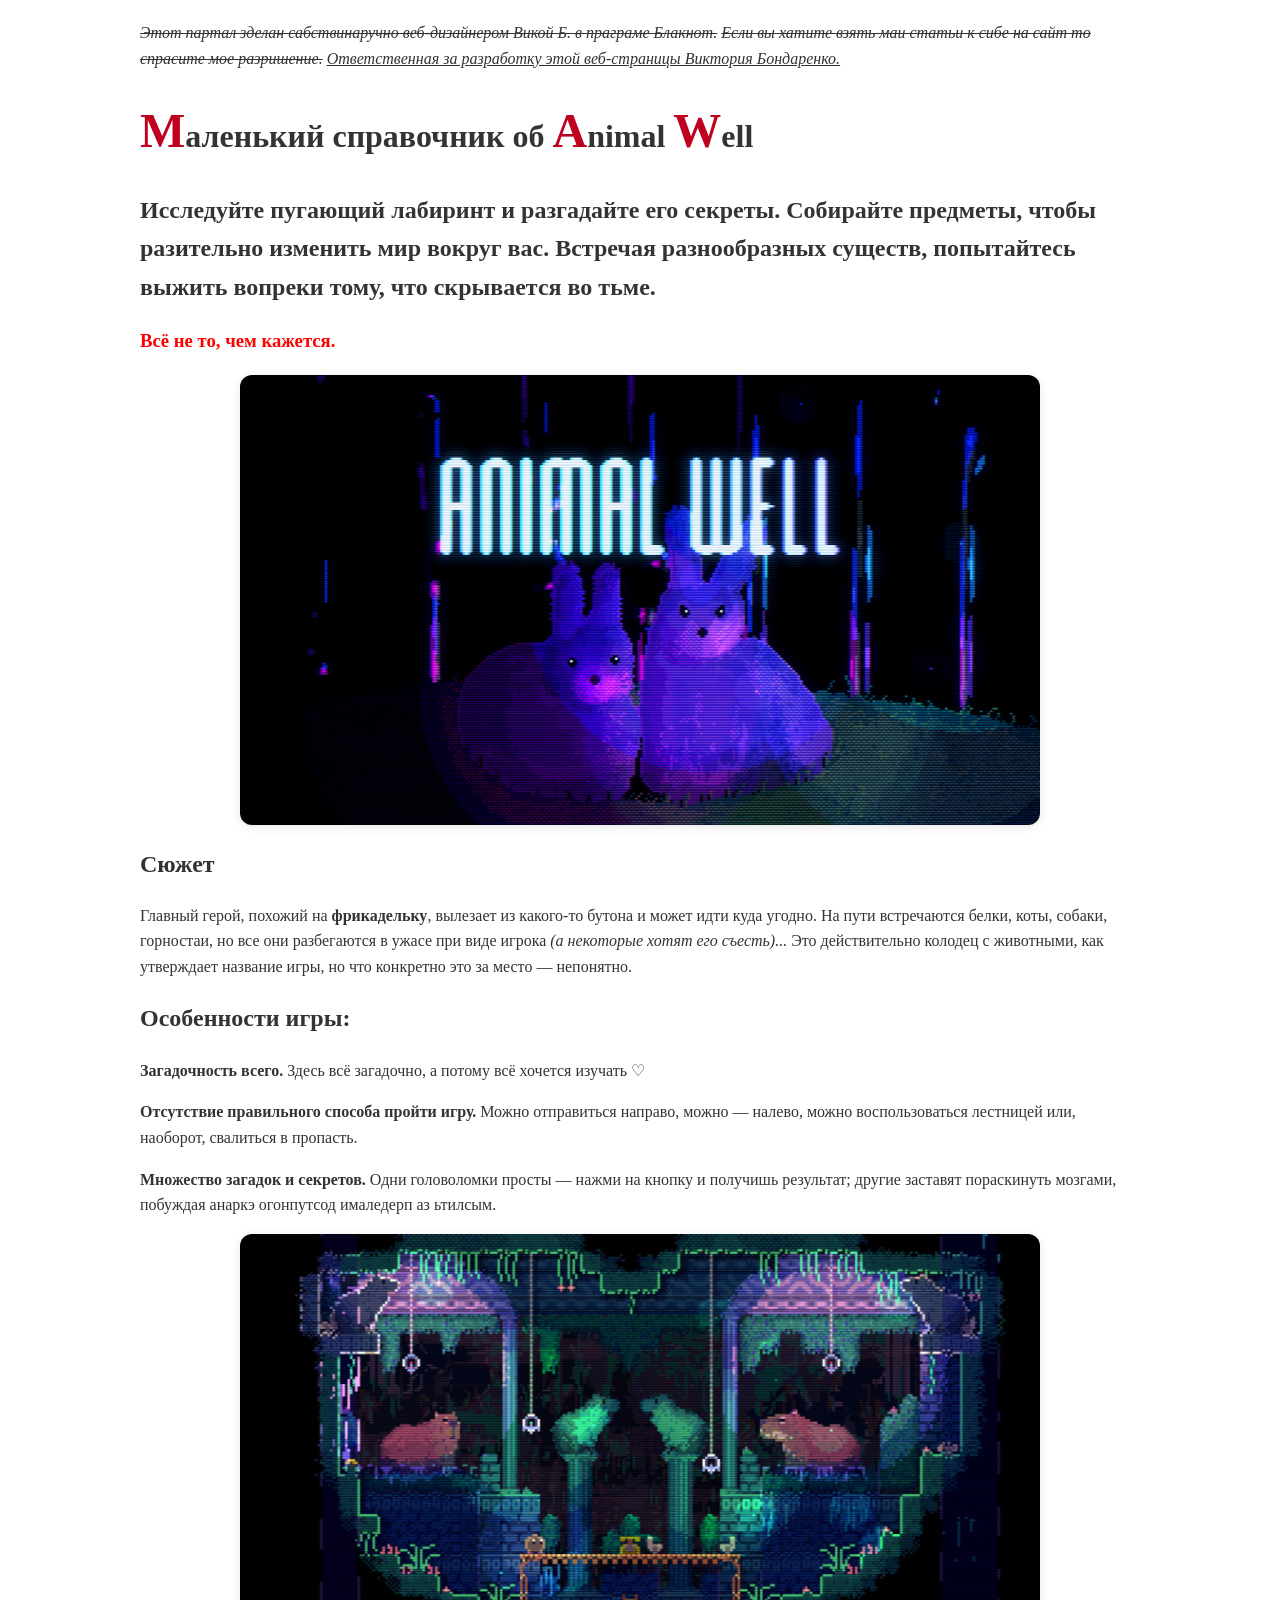
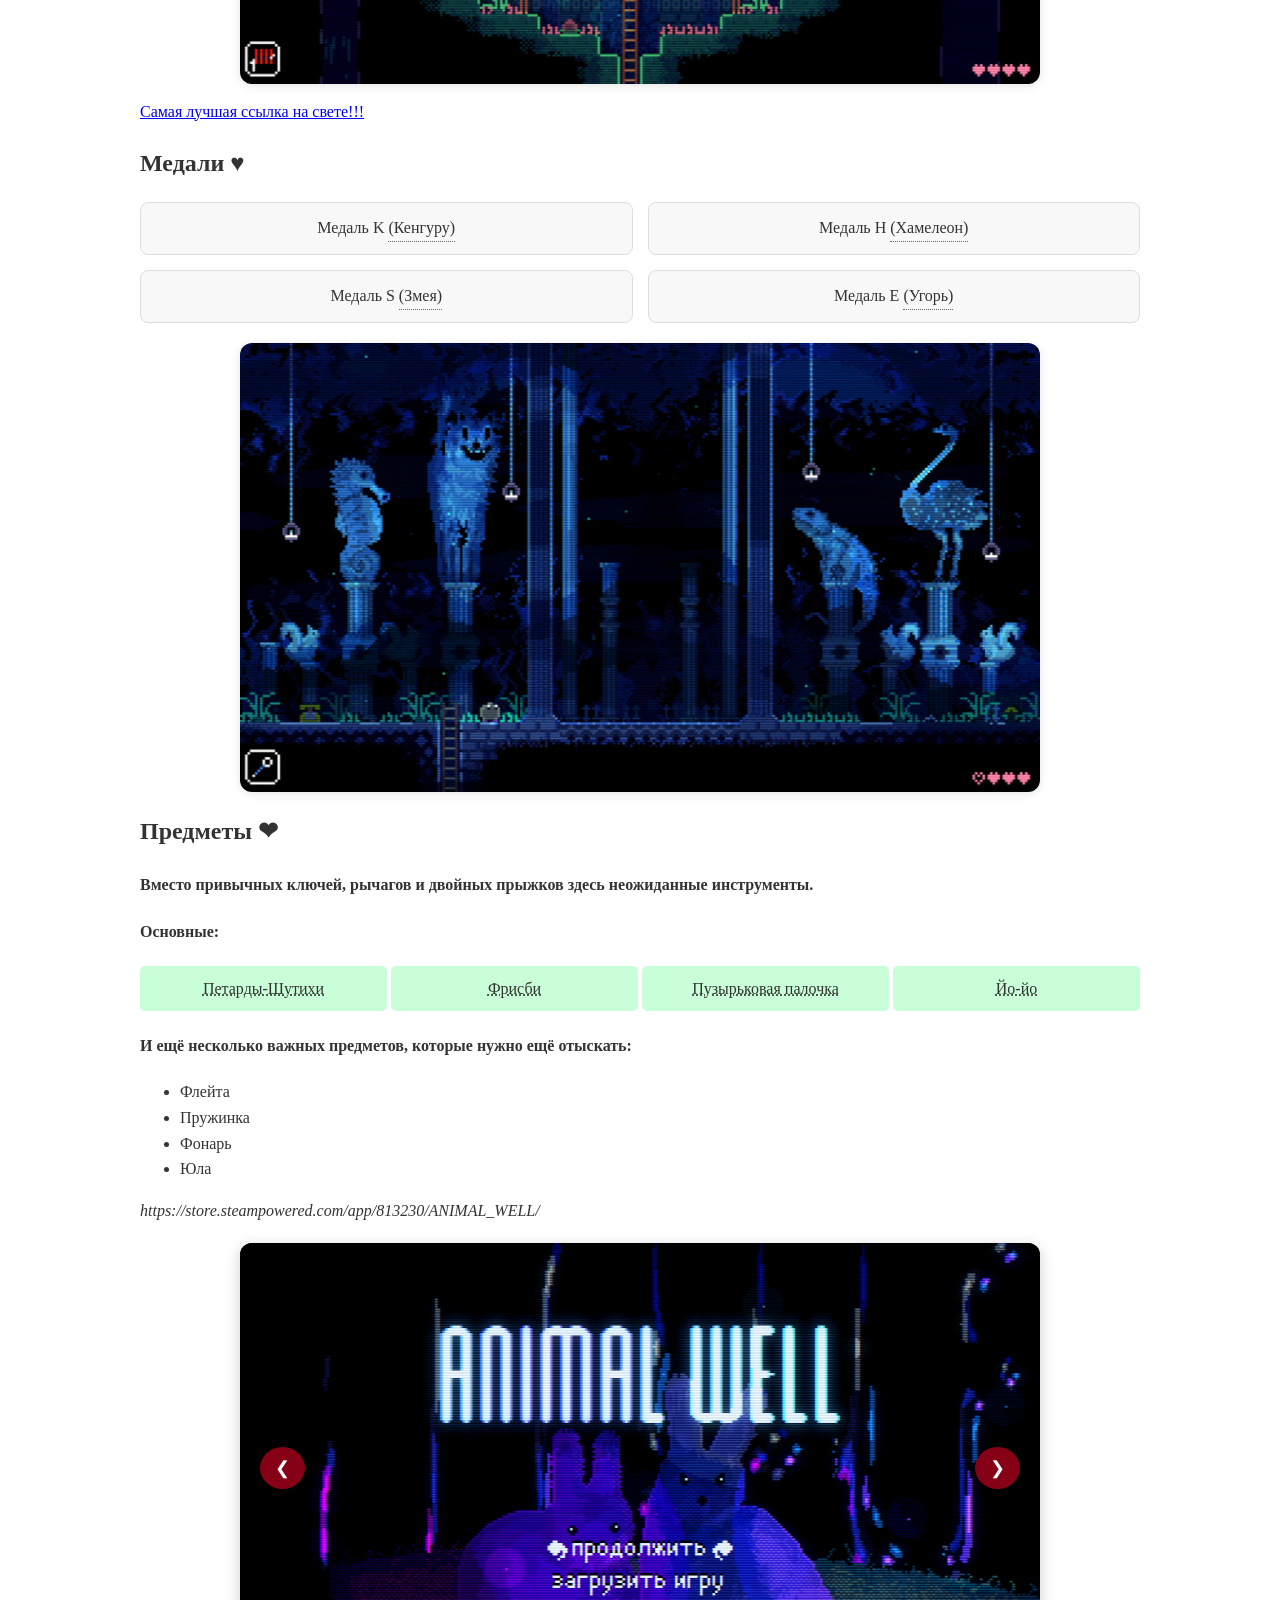
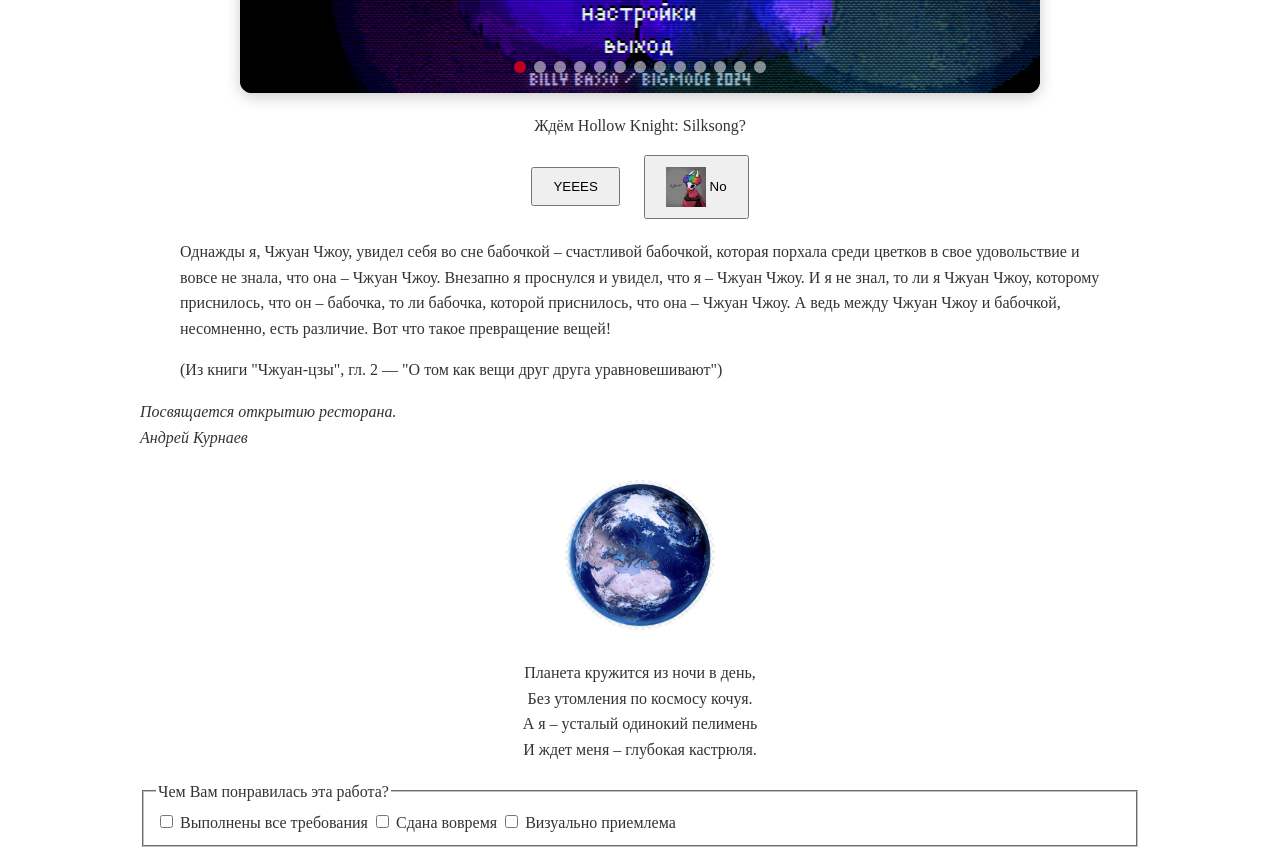
<file: AnimaWell.html>
<!--  -->
<!DOCTYPE html>
<html lang="ru">
<head>
    <meta charset="UTF-8">
    <meta name="viewport" content="width=device-width, initial-scale=1.0">
    <title>Моя любимая игра "Animal Well"</title>
    <link rel="stylesheet" href="styles.css">
</head>
<body>
    <address>
        <del>Этот партал зделан сабствинаручно веб-дизайнером Викой Б. в праграме Блакнот.</del> 
        <strike>Если вы хатите взять маи статьи к сибе на сайт то спрасите мое разришение.</strike>
        <ins>Ответственная за разработку этой веб-страницы Виктория Бондаренко.</ins>
    </address>

    <h1><span class="highlight">М</span>аленький справочник об <span class="highlight">A</span>nimal <span class="highlight">W</span>ell</h1>
    <h2>Исследуйте пугающий лабиринт и разгадайте его секреты. 
        Собирайте предметы, чтобы разительно изменить мир вокруг вас.
        Встречая разнообразных существ, попытайтесь выжить вопреки тому, что скрывается во тьме.</h2>
    
    <h3><b>Всё не то, чем кажется.</b></h3>

    <img src="screen.png" alt="Игруля" class="content-img">

    <section class="story">
        <h2>Сюжет</h2>
        <p>Главный герой, похожий на <b>фрикадельку</b>, вылезает из какого-то бутона и может идти куда угодно. 
        На пути встречаются белки, коты, собаки, горностаи, но все они разбегаются в ужасе при виде игрока
         <dfn>(а некоторые хотят его съесть)...</dfn> 
         Это действительно колодец с животными, как утверждает название игры, 
         но что конкретно это за место — непонятно.</p>
    </section>

    <section class="features">
        <h2>Особенности игры:</h2>
        <p><b>Загадочность всего.</b> Здесь всё загадочно, а потому всё хочется изучать ♡</p>
        <p><b>Отсутствие правильного способа пройти игру.</b> 
            Можно отправиться направо, можно — налево, можно воспользоваться лестницей или, наоборот, свалиться в пропасть. </p>
        <p><b>Множество загадок и секретов.</b> 
            Одни головоломки просты — нажми на кнопку и получишь результат; 
            другие заставят пораскинуть мозгами, побуждая 
            <bdo dir="rtl">мыслить за пределами доступного экрана</bdo>.</p>
    </section>
    <img src="animal.jpg" alt="Одна из локаций" class="content-img">

    <div class="link-container">
        <a href="https://animal-well.pages.dev/map?x=246.6&y=276.8&z=2" target="_blank">Самая лучшая ссылка на свете!!!</a>
    </div>

    <section class="medals-section">
        <h2>Медали ♥</h2>
        <div class="medals-grid">
            <div class="medal">Медаль K 
                <span class="tooltip">(Кенгуру)
                  <span class="tooltip-text">Враждебное существо, которое атакует игрока, прыгая на него и нанося урон при контакте</span>
                </span>
            </div>
            <div class="medal">Медаль H 
                <span class="tooltip">(Хамелеон)
                    <span class="tooltip-text">Агрессивное существо, которое частично видно и выступает в роли босса</span>
                </span>
            </div>
            <div class="medal">Медаль S 
                <span class="tooltip">(Змея)
                    <span class="tooltip-text">умеренно опасное животное. Оно преследует игрока и пытается его раздавить своей головой и телом. При этом змея избегает есть фрукты и активно обходит их. </span>
                </span>
            </div>
            <div class="medal">Медаль E 
                <span class="tooltip">(Угорь)
                    <span class="tooltip-text">Угорь — босс в игре Animal Well. Он находится в тёмной комнате под водой и спит, пока его не разбудят.</span>
                </span>
            </div>
        </div>
        <img src="anim.jpg" alt="Статуи, куда необходимо принести медаль, полученную после победы над боссом" class="content-img">
    </section>

    <section class="object-section">
        <h2>Предметы ❤</h2>
        <h4>Вместо привычных ключей, рычагов и двойных прыжков здесь неожиданные инструменты.</h4>
        <h4>Основные:</h4>
        <div class="object-flex">
            <div class="object-item"><abbr title="Их можно использовать для отпугивания призраков
 и некоторых животных, а также для освещения темных мест.">Петарды-Шутихи</abbr></div>
            <div class="object-item"><abbr title="Фрисби станет отличным отвлекающим предметом для голодных собак, 
сильным оружием против острых камней за счет отскока от стен 
и даже способом перемещения на далекие расстояния, 
если мы умудримся запрыгнуть на него во время полета.">Фрисби</abbr></div>
            <div class="object-item"><abbr title="Мыльные пузыри позволят нам создавать временные платформы для прыжков, 
станут надежным лифтом и позволят путешествовать по водопроводным трубам.">Пузырьковая палочка</abbr></div>
            <div class="object-item"><abbr title="Йо-йо тоже можно использовать в качестве оружия, 
но его основная задача проникать в недоступные места за счет крутящего момента 
и привлекать своим свечением любопытных созданий. ">Йо-йо</abbr></div>
        </div>
        <h4>И ещё несколько важных предметов, которые нужно ещё отыскать:</h4>
        <ul class="object-list">
            <li>Флейта</li>
            <li>Пружинка</li>
            <li>Фонарь</li>
            <li>Юла</li>
        </ul>
        <cite>https://store.steampowered.com/app/813230/ANIMAL_WELL/</cite>
    </section>

<!-- там где этот див будет сама карусель -->
    <div id="game-carousel" class="carousel-container"></div>

    <script src="carousel.js"></script>
    <script>
        const gameImages = [
            'displ.png',
            'screen.png',
            'animal.jpg',
            'anim.jpg',
            'preview_egg.png',
            'qwe.jpg',
            'rty.jpg',
            'uio.jpg',
            'ppp.jpg',
            'animal-well-all-tools.png',
            'animal-well-how-to-beat-seahorse-1.png',
            'animal-well-circular-skeletal-fish-boss.png',
            'animal-well-true-ending-black-disc-travel.png'
        ];
        createCarousel(gameImages, '#game-carousel', {
          interval: 5000, 
          autoplay: true
        });
      </script>
<!-- interval: 5000  =  смена каждые 5 секунд -->
    
<div class="buttons">
        <p>Ждём Hollow Knight: Silksong?</p>
        <button>YEEES</button>
        <button><img src="hornet.jpg" alt="Hornet" class="btn-img"> No</button>
    </div>

    <blockquote>
        <p>Однажды я, Чжуан Чжоу, увидел себя во сне бабочкой – счастливой бабочкой, 
            которая порхала среди цветков в свое удовольствие и вовсе не знала, что она – Чжуан Чжоу. 
            Внезапно я проснулся и увидел, что я – Чжуан Чжоу. И я не знал, то ли я Чжуан Чжоу, которому приснилось, что он – бабочка, 
            то ли бабочка, которой приснилось, что она – Чжуан Чжоу. А ведь между Чжуан Чжоу и бабочкой, несомненно, есть различие. 
            Вот что такое превращение вещей!</p>
            <p>(Из книги "Чжуан-цзы", гл. 2 — "О том как вещи друг друга уравновешивают")</p>
    </blockquote>
    
    <em>Посвящается открытию ресторана.<br>Андрей Курнаев</em>
    <img src="planeta.png" alt="Планета" class="rotating-planet">

    <section class="poem">
        <center>
            <p> Планета кружится из ночи в день,<br>
                Без утомления по космосу кочуя. <br>
                А я – усталый одинокий пелимень<br>
                И ждет меня – глубокая кастрюля.<br></p>
        </center>
    </section>

    <fieldset>
        <legend>Чем Вам понравилась эта работа?</legend>
        <label><input type="checkbox"> Выполнены все требования</label>
        <label><input type="checkbox"> Сдана вовремя</label>
        <label><input type="checkbox"> Визуально приемлема</label>
    </fieldset>

</body>
</html>
</file>
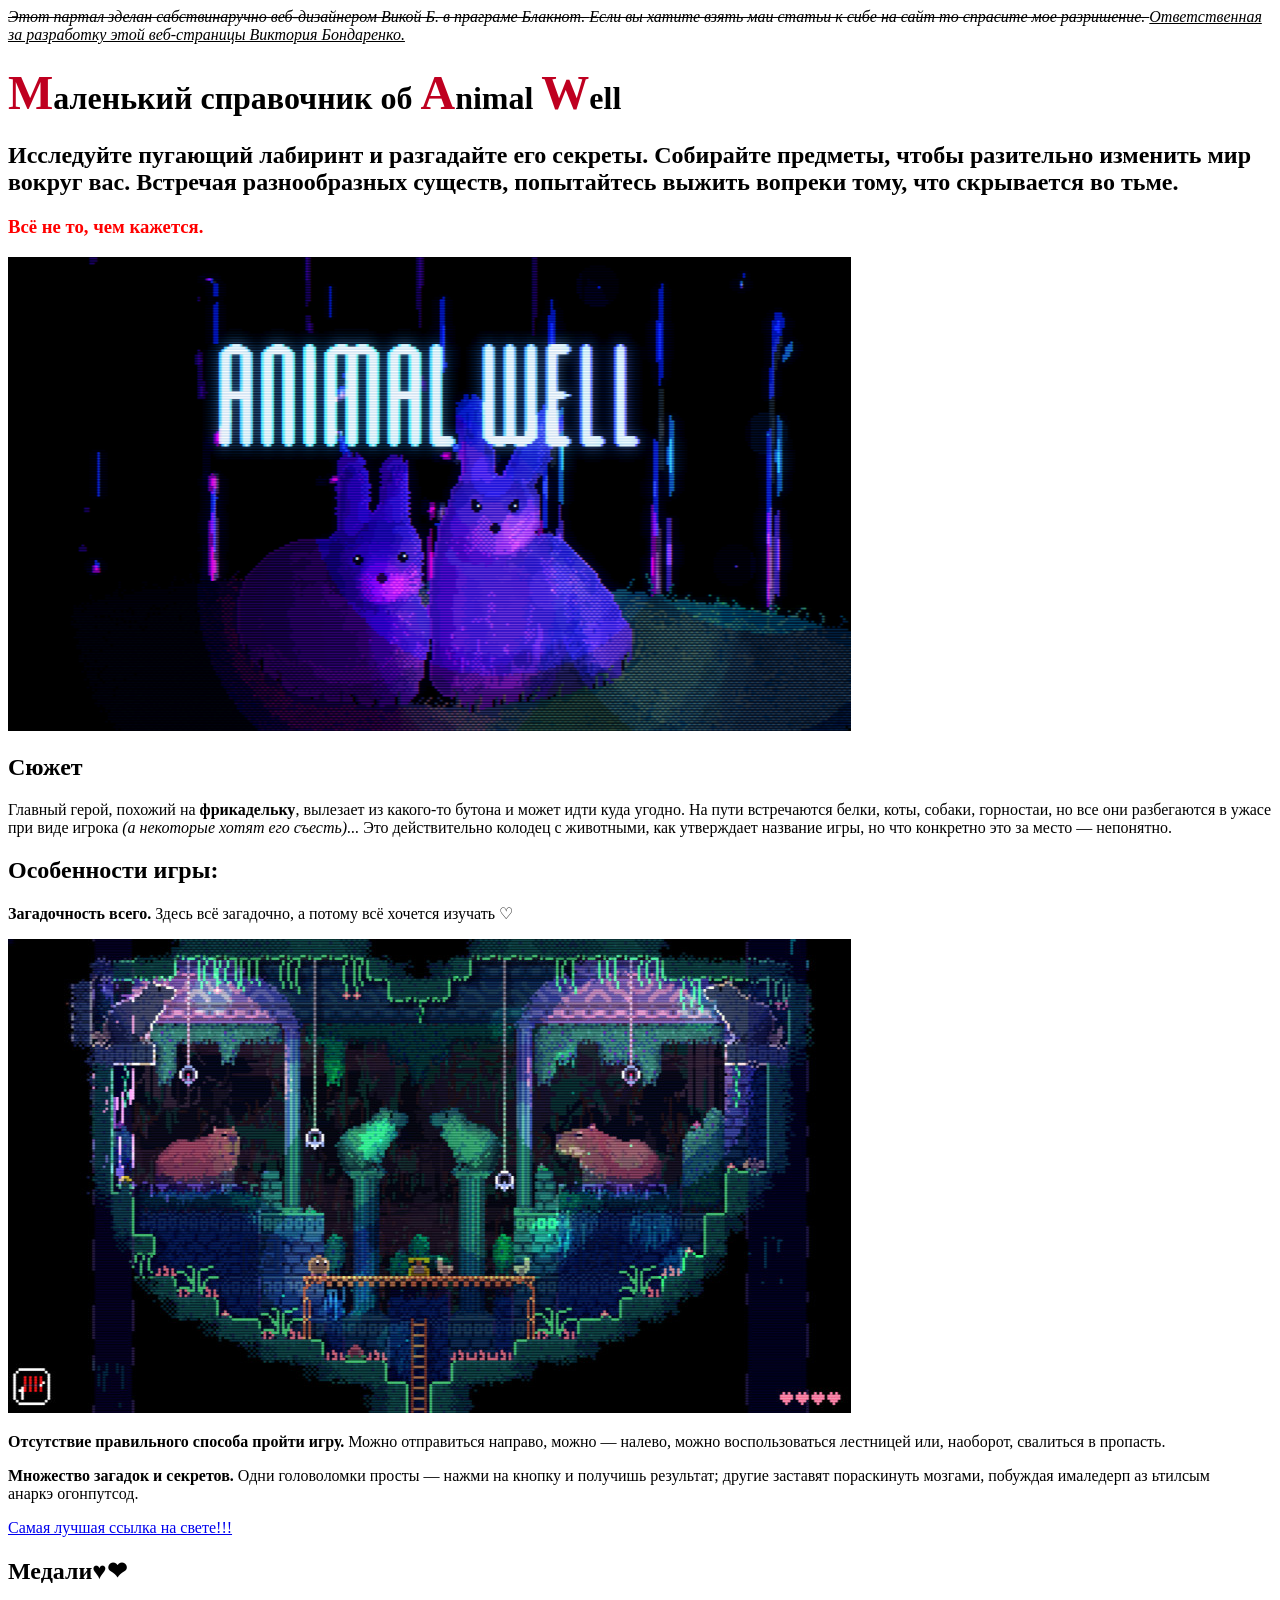
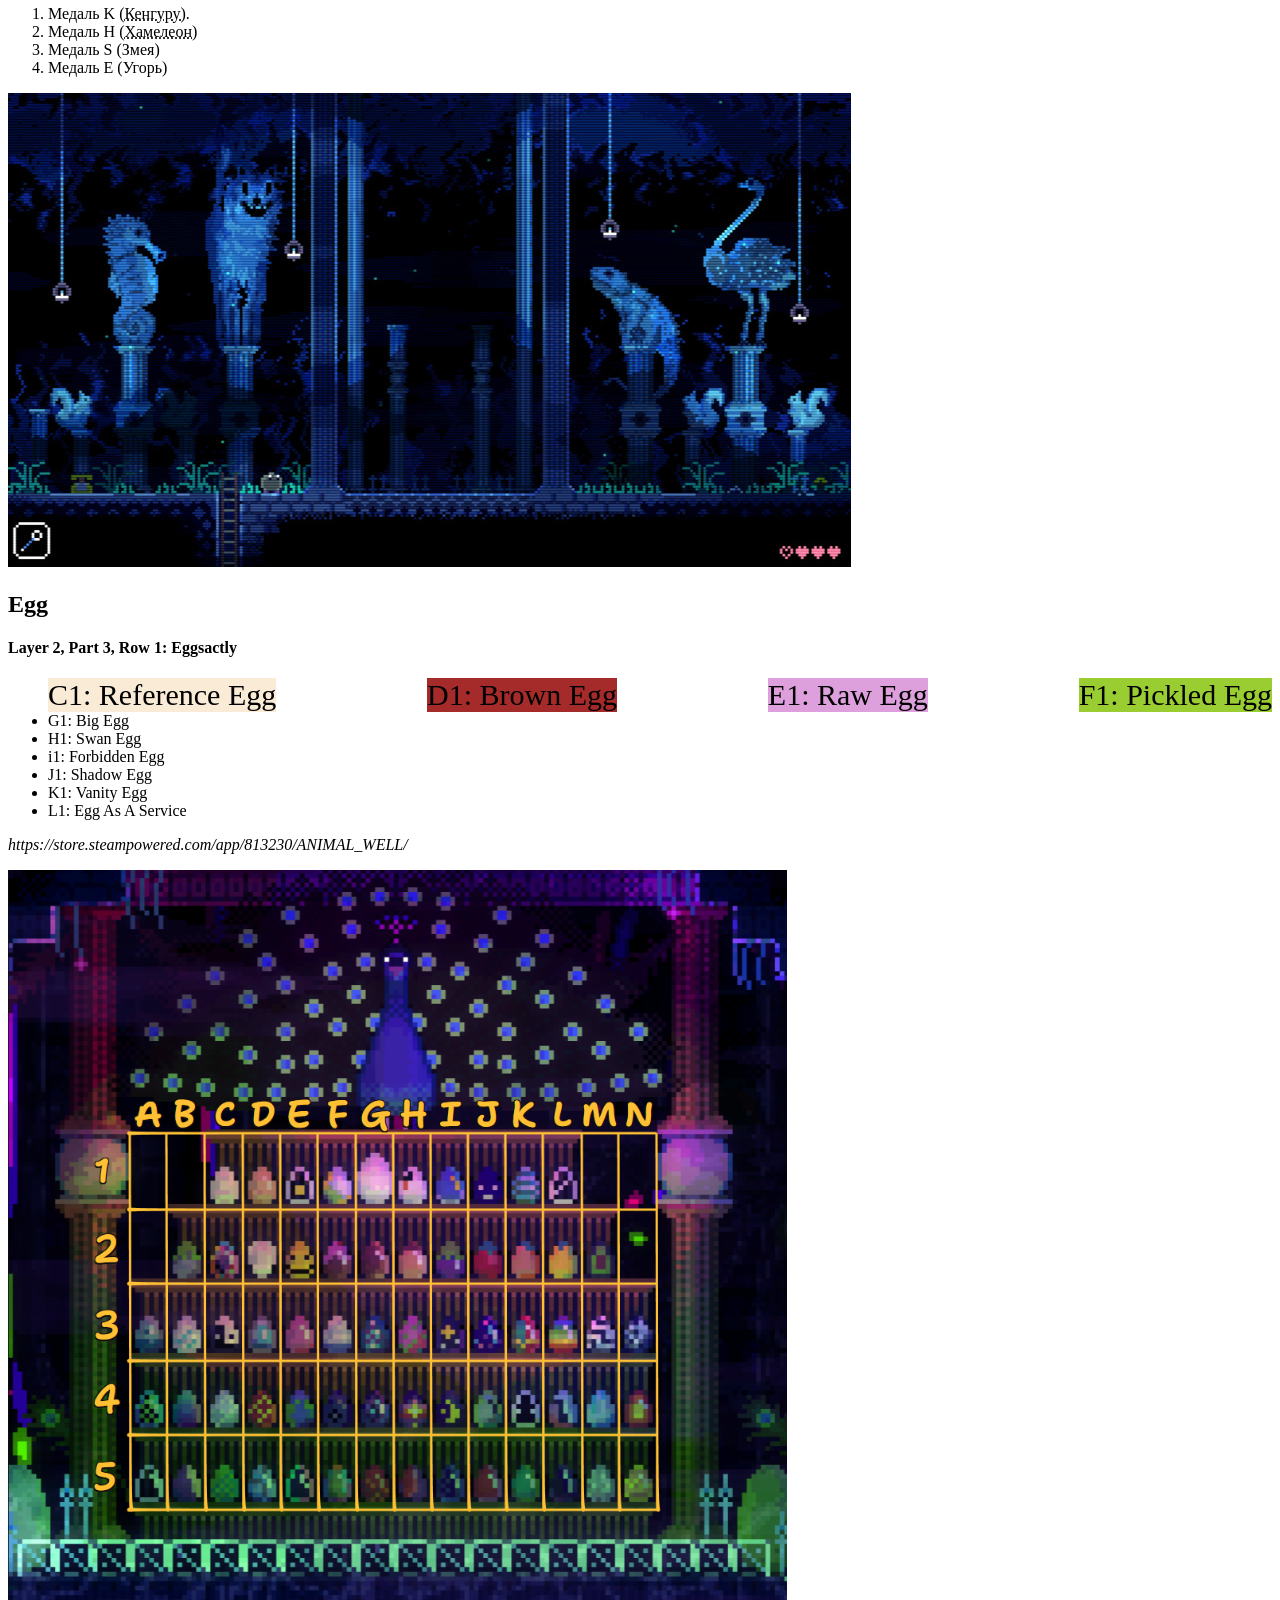
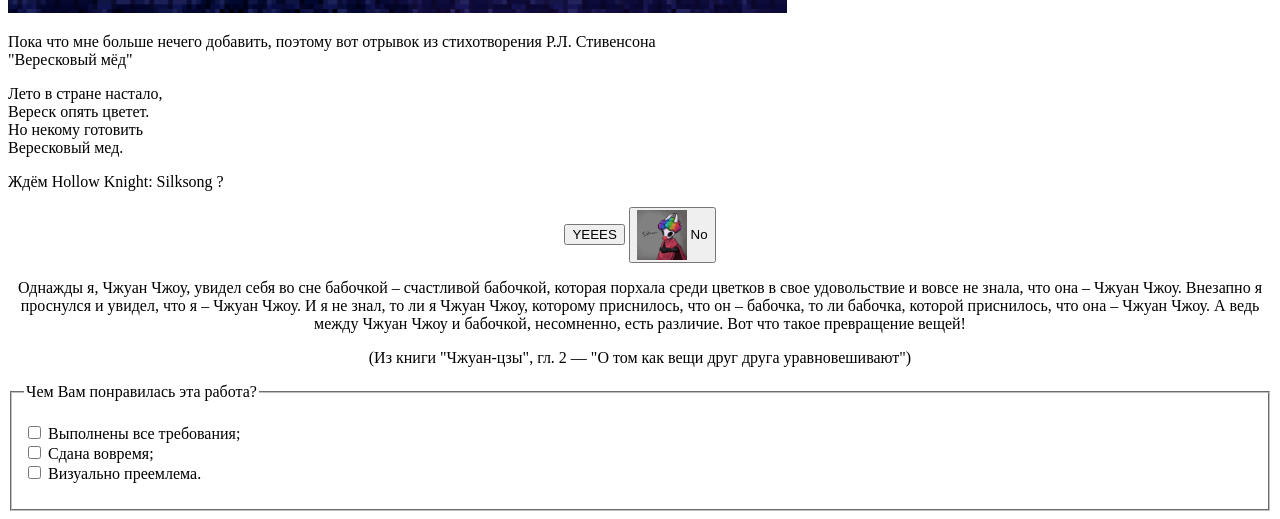
<file: project_WEB/AnimaWell.html>
<!DOCTYPE html>
<html>
    <head>
        <meta charset="UTF-8">
        <title>Моя любимая игра "Animal Well" ("животное штош") </title>
        <meta http-equiv="Content-Type" content="text/html; charset=utf-8">
        <title>Тег ADDRESS</title>
        <meta charset="utf-8">
        <title>Тег BUTTON</title>
        <meta charset="utf-8">
        <title>Тег LEGEND</title>
    </head>
    <body>
      <address>
        <del>Этот партал зделан сабствинаручно веб-дизайнером Викой Б. в праграме Блакнот. </del> 
          <strike>Если вы хатите взять маи статьи к сибе на сайт то спрасите мое разришение. </strike>
          <ins>Ответственная за разработку этой веб-страницы Виктория Бондаренко. </ins>
       </address>
        <h1><span style="color: rgb(191, 0, 32); font-size: 1.5em">М</span>аленький справочник об <span style="color: rgb(191, 0, 32); font-size: 1.5em">A</span>nimal <span style="color: rgb(191, 0, 32); font-size: 1.5em">W</span>ell</h1>
        <h2>Исследуйте пугающий лабиринт и разгадайте его секреты. 
            Собирайте предметы, чтобы разительно изменить мир вокруг вас. 
            Встречая разнообразных существ, попытайтесь выжить вопреки тому, что скрывается во тьме.</h2>
        
        <style>
        h3 { color: red; }    
        </style>
        <h3><b>Всё не то, чем кажется.</b></h3>
        <img src = "screen.png" alt = "Игруля" width = 843 height = 474>
        
        <h2>Сюжет</h2>
        <p> Главный герой, похожий на <b>фрикадельку</b>, вылезает из какого-то бутона и может идти куда угодно. 
            На пути встречаются белки, коты, собаки, горностаи, но все они разбегаются в ужасе при виде игрока <dfn>(а некоторые хотят его съесть)...</dfn> 
            Это действительно колодец с животными, как утверждает название игры, но что конкретно это за место — непонятно. </p>
        
        <h2>Особенности игры:</h2>
        <p><b>Загадочность всего.</b>  Здесь всё загадочно, а потому всё хочется изучать ♡</p>
        <img src = "animal.jpg" alt = "Одна из локаций" width = 843 height = 474>
        <p><b>Отсутствие правильного способа пройти игру.</b> 
            Можно отправиться направо, можно — налево, можно воспользоваться лестницей или, наоборот, свалиться в пропасть. </p>
        <p><b>Множество загадок и секретов. </b>
            Одни головоломки просты — нажми на кнопку и получишь результат; 
            другие заставят пораскинуть мозгами, побуждая <bdo dir="rtl">мыслить за пределами доступного экрана</bdo>.</p>
        
        <div>
            <a href="https://animal-well.pages.dev/map?x=246.6&y=276.8&z=2" target="_blank"> Самая лучшая ссылка на свете!!! </a>
        </div>

        <h2>Медали♥❤ </h2>
        <ol>
            <li>Медаль K <abbr title="враждебное существо, которое атакует игрока, прыгая на него и нанося урон при контакте">(Кенгуру)</abbr>.</li>
            <li>Медаль H <acronym title="агрессивное существо, которое частично видно и выступает в роли босса">(Хамелеон)</acronym></li>
            <li>Медаль S (Змея)</li>
            <li>Медаль E (Угорь)</li>
        </ol>
        
        
        <img src = "anim.jpg" alt = "Статуи, куда необходимо принести медаль, полученную после победы над боссом" width = 843 height = 474>
        
        <h2>Egg</h2>
        <h4>Layer 2, Part 3, Row 1: Eggsactly</h4>
        <ul>
          <div style="font-size: 30px; background-color: rgb(255, 255, 255); display: flex; justify-content: space-between;">
            <div style="background-color: antiquewhite">C1: Reference Egg</div>
            <div style="background-color: brown">D1: Brown Egg</div>
            <div style="background-color: plum">E1: Raw Egg</div>
            <div style="background-color: yellowgreen">F1: Pickled Egg</div>
          </div>
            <li>G1: Big Egg</li>
            <li>H1: Swan Egg</li>
            <li>i1: Forbidden Egg</li>
            <li>J1: Shadow Egg</li>
            <li>K1: Vanity Egg</li>
            <li>L1: Egg As A Service</li>
        </ul>
        <p><cite>https://store.steampowered.com/app/813230/ANIMAL_WELL/</cite></p>
        <img src = "preview_egg.png" alt = "egg" width = 779 height = 743>
        <p>Пока что мне больше нечего добавить, поэтому вот отрывок из стихотворения Р.Л. Стивенсона <br> "Вересковый мёд" </p>
        <p>Лето в стране настало,<br>
         Вереск опять цветет.<br>
         Но некому готовить<br>
         Вересковый мед.</p>

        <p>Ждём Hollow Knight: Silksong ?</p>
        <p style="text-align: center"><button>YEEES</button>
        <button><img src="hornet.jpg" alt="Мне жаль" width = 50 height = 50 style="vertical-align: middle"> No</button></p>
        <center>
          <p>Однажды я, Чжуан Чжоу, увидел себя во сне бабочкой – счастливой бабочкой, 
            которая порхала среди цветков в свое удовольствие и вовсе не знала, что она – Чжуан Чжоу. 
            Внезапно я проснулся и увидел, что я – Чжуан Чжоу. И я не знал, то ли я Чжуан Чжоу, которому приснилось, что он – бабочка, 
            то ли бабочка, которой приснилось, что она – Чжуан Чжоу. А ведь между Чжуан Чжоу и бабочкой, несомненно, есть различие. 
            Вот что такое превращение вещей!</p>
            <p>(Из книги "Чжуан-цзы", гл. 2 — "О том как вещи друг друга уравновешивают")</p>
          </center>  
        <fieldset>
          <legend>Чем Вам понравилась эта работа?</legend>
          <p><input type="checkbox"> Выполнены все требования;<Br>
           <input type="checkbox"> Сдана вовремя;<Br>
           <input type="checkbox"> Визуально преемлема.</p>
          </fieldset>
    </body>
</html>
</file>
<file: styles.css>
/* Общие стили */
body {
    font-family: "Georgia", "Times New Roman", serif;
    line-height: 1.6;
    max-width: 1000px;  /* Ограничивает ширину контента */
    margin: 0 auto;     /* Отступы сверху снизу — 0, слева справа — автоматически */
    padding: 20px;      /* Добавляет отступ внутри body (от краёв экрана) */
    color: #333;
}

h3 {
    color: red;
    font-weight: bold;
  }

.highlight {
    color: rgb(191, 0, 32);
    font-size: 1.5em;
}

/* Изображения */
.content-img {
    max-width: 80%;
    height: auto;
    display: block;
    margin: 15px auto;
    border-radius: 12px;
    box-shadow: 0 2px 10px rgba(0, 0, 0, 0.1);
}

/* Flex-контейнер (яйца) */
.object-flex {
    display: flex;
    justify-content: space-between;
    flex-wrap: wrap;
    gap: 4px;
    margin: 10px 0;
}

.object-item {
    background-color: rgba(139, 255, 170, 0.462);
    padding: 10px;
    border-radius: 5px;
    flex: 1;
    min-width: 120px;
    text-align: center;
}

/* Grid-контейнер (медали) */
.medals-grid {
    display: grid;
    grid-template-columns: repeat(2, 1fr);
    gap: 15px;
    margin: 20px 0;
}

.medal {
    background-color: #f8f8f8;
    padding: 12px;
    border-radius: 8px;
    text-align: center;
    border: 1px solid #ddd;
}

/* Анимация планеты */
.rotating-planet {
    display: block;
    margin: 30px auto;
    width: 150px;
    height: 150px;
    border-radius: 50%;
    animation: spin 10s linear infinite;
}

@keyframes spin {
    from { transform: rotate(0deg); }
    to { transform: rotate(360deg); }
}

/* Кнопки */
.buttons {
    text-align: center;
    margin: 20px 0;
}

button {
    padding: 10px 20px;
    margin: 0 10px;
    cursor: pointer;
}

.btn-img {
    width: 40px;
    height: 40px;
    vertical-align: middle;
}

/* Адаптивность */
@media (max-width: 768px) {
    body {
        padding: 10px;      /* Уменьшаем отступ на маленьких экранах */
      }
    .medals-grid {
        grid-template-columns: 1fr;
    }
    
    .object-flex {
        flex-direction: column;
    }
    
    .object-item {
        min-width: 100%;
    }
}


/* Стили для подсказок (tooltip) */
.tooltip {
    position: relative;
    display: inline-block;
    cursor: help;
    border-bottom: 1px dotted #666; /* Подчеркивание для элементов с подсказкой */
  }
  
  .tooltip .tooltip-text {
    visibility: hidden;
    width: 300px;
    background-color: #333;
    color: #fff;
    text-align: center;
    border-radius: 6px;
    padding: 10px;
    position: absolute;
    z-index: 1;
    bottom: 125%;
    left: 50%;
    transform: translateX(-50%);
    opacity: 0;
    transition: opacity 0.3s;
    font-size: 14px;
    line-height: 1.4;
    box-shadow: 0 2px 10px rgba(0, 0, 0, 0.2);
  }
  
  .tooltip:hover .tooltip-text {
    visibility: visible;
    opacity: 1;
  }
  
  /* Стрелка у тултипа */
  .tooltip .tooltip-text::after {
    content: "";
    position: absolute;
    top: 100%;
    left: 50%;
    margin-left: -5px;
    border-width: 5px;
    border-style: solid;
    border-color: #333 transparent transparent transparent;
  }

/* Стили для карусели */
.carousel-container {
    width: 100%;
    max-width: 800px;
    margin: 20px auto;
    position: relative;
    overflow: hidden;
    border-radius: 12px;
    box-shadow: 0 4px 15px rgba(0, 0, 0, 0.2);
  }
  
  .carousel-slide {
    display: flex;
    transition: transform 0.5s ease-in-out;
  }
  
  .carousel-image {
    min-width: 100%;
    height: auto; /* Изменено с фиксированной высоты */
    aspect-ratio: 16/9; /* Сохраняем пропорции 3840x2160 */
    object-fit: contain; /* Заменяем cover на contain */
    background: #000; /* Фон для черных полос (если появятся) */
  }
  
  @media (max-width: 768px) {
    .carousel-container {
      height: 300px; /* Меньшая высота на мобильных */
    }
  }

  .carousel-btn {
    position: absolute;
    top: 50%;
    transform: translateY(-50%);
    background: rgba(191, 0, 32, 0.7);
    color: white;
    border: none;
    padding: 10px 15px;
    cursor: pointer;
    border-radius: 50%;
    font-size: 18px;
    z-index: 10;
  }
  
  .carousel-btn.prev {
    left: 10px;
  }
  
  .carousel-btn.next {
    right: 10px;
  }
  
  .carousel-indicators {
    position: absolute;
    bottom: 20px;
    left: 50%;
    transform: translateX(-50%);
    display: flex;
    gap: 8px;
  }
  
  .carousel-indicator {
    width: 12px;
    height: 12px;
    border-radius: 50%;
    background: rgba(255, 255, 255, 0.5);
    cursor: pointer;
  }
  
  .carousel-indicator.active {
    background: #bf0020;
  }
</file>
